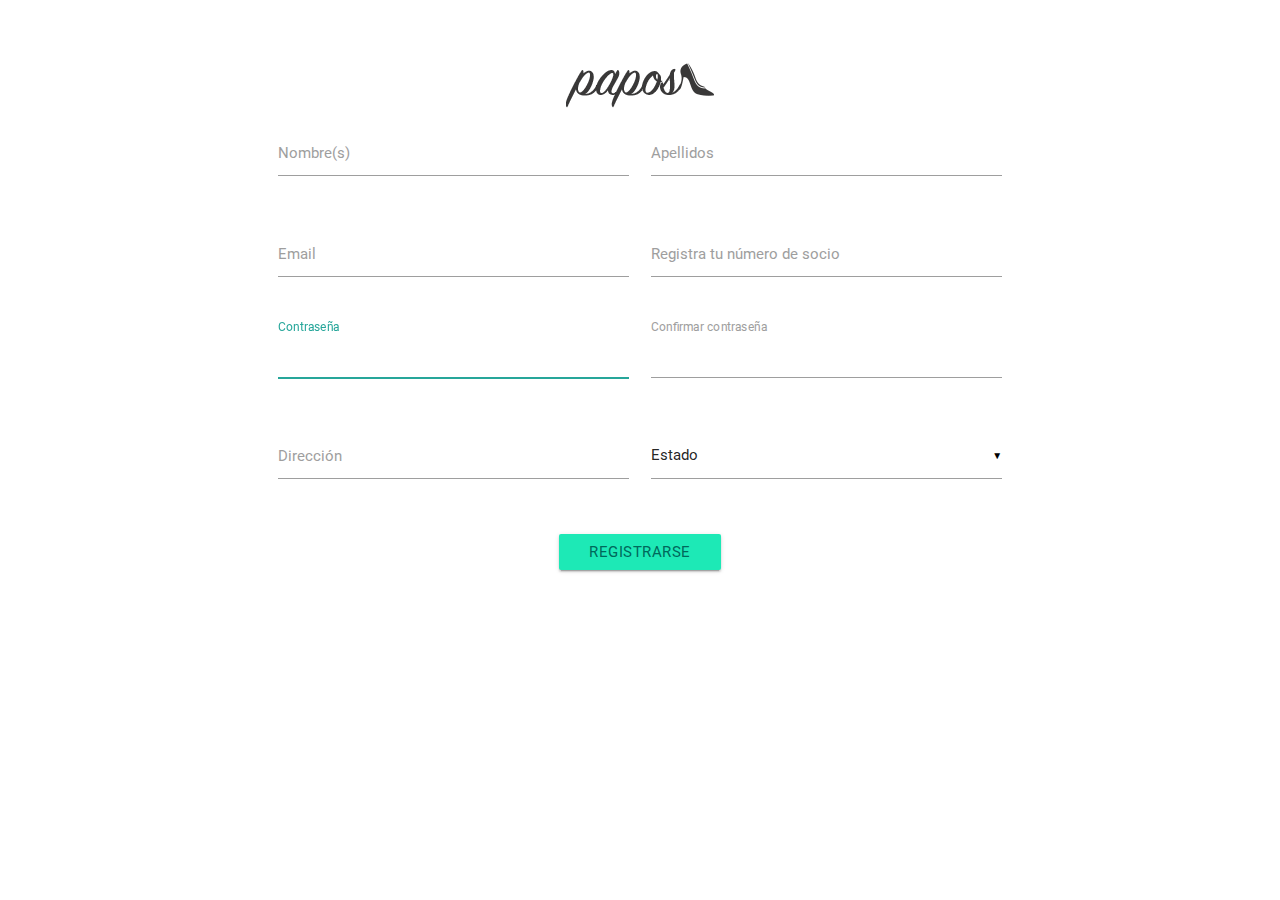
<file: assets/views/registro.html>
<!DOCTYPE html>
<html>
<head>
  <meta charset="utf-8">
  <meta name="viewport" content="width=device-width, initial-scale=1.0" />
  <title>Registro</title>
  <link  rel="stylesheet" href="https://fonts.googleapis.com/icon?family=Material+Icons">
  <link rel="stylesheet" href="../css/materialize.min.css">
</head>
  <body>
    <section class="container">
      <div class="row bajar">
        <form class="col s12 " id="registroNuevoUsuario">
          <div class="center loginSpacio">
            <a href="login.html" class="align brand-logo bajar loginSpacio spacio"><img style="margin-top:7vh;" class="center " src="../img/logo.png" alt="" ></a>
          </div>

          <article class="col s10 offset-s1 spacio">
            <div class="row">
              <div class="input-field col s12 m6 l6">
                <input id="nombre" type="text" class="validate" required>
                <label >Nombre(s)</label>
              </div>
              <div class="input-field col s12 m6 l6">
                <input id="apellidos" type="text" class="validate" required>
                <label >Apellidos</label>
              </div>
            </div>
            <div class="row">
              <div class="input-field col s12 m6">
                <input id="email" type="email" class="validate" required>
                <label >Email</label>
              </div>
              <div class="input-field col s12 m6">
                <input id="email" type="email" class="validate" required>
                <label >Registra tu número de socio </label>
              </div>
            </div>
            <div class="row">
              <div class="input-field col s12 m6">
                <input  id="contrasena" class="col s12" type="password" name="pass1" autofocus="autofocus" min="6" max="10"/>
                <label >Contraseña</label>
              </div>
              <div class="input-field col s12 m6">
                <input class="col s12" type="password" name="pass2" min="6" max="10" autofocus="autofocus"/>
                <label for="confirmPasword">Confirmar contraseña</label>
              </div>
            </div>
            <div class="row">
              <div class="input-field col s12 m6">
                <input id="direccion" type="text" class="validate" required>
                <label>Dirección</label>
              </div>
              <div class="input-field col s12 m6">
                <select required="" aria-required="true" id="estado">
                  <option value="" disabled selected>Estado</option>
                  <option value="Aguascalientes">Aguascalientes</option>
                  <option value="Baja California">Baja California</option>
                  <option value="Baja California Sur">Baja California Sur</option>
                  <option value="Campeche">Campeche</option>
                  <option value="Chiapas">Chiapas</option>
                  <option value="Chihuahua">Chihuahua</option>
                  <option value="Coahuila de Zaragoza">Coahuila de Zaragoza</option>
                  <option value="Colima">Colima</option>
                  <option value="9">Distrito Federal</option>
                  <option value="10">Durango</option>
                  <option value="11">Estado de México</option>
                  <option value="12">Guanajuato</option>
                  <option value="13">Guerrero</option>
                  <option value="14">Hidalgo</option>
                  <option value="15">Jalisco</option>
                  <option value="16">Michoacán de Ocampo</option>
                  <option value="17">Morelos</option>
                  <option value="18">Nayarit</option>
                  <option value="19">Nuevo León</option>
                  <option value="20">Oaxaca</option>
                  <option value="21">Puebla</option>
                  <option value="22">Querétaro</option>
                  <option value="23">Quintana Roo</option>
                  <option value="24">San Luis Potosí</option>
                  <option value="25">Sinaloa</option>
                  <option value="26">Sonora</option>
                  <option value="27">Tabasco</option>
                  <option value="28">Tamaulipas</option>
                  <option value="29">Tlaxcala</option>
                  <option value="30">Veracruz</option>
                  <option value="31">Yucatán</option>
                  <option value="32">Zacatecas</option>
                </select>
              </div>
            </div>
            <div class="input-field col s12 center">
              <button class="btn waves-effect waves-light teal accent-3 teal-text text-darken-3" type="submit" name="action" onclick="location.href = 'perfil.html'"/>Registrarse</button>
            </div>
          </article>
        </form>
      </div>
    </section>
    <script src="../js/jquery-3.2.1.min.js"></script>
    <script src="../js/materialize.min.js"></script>
    <script type="text/javascript" src="../js/registro.js"></script>
  </body>
</html>
</file>
